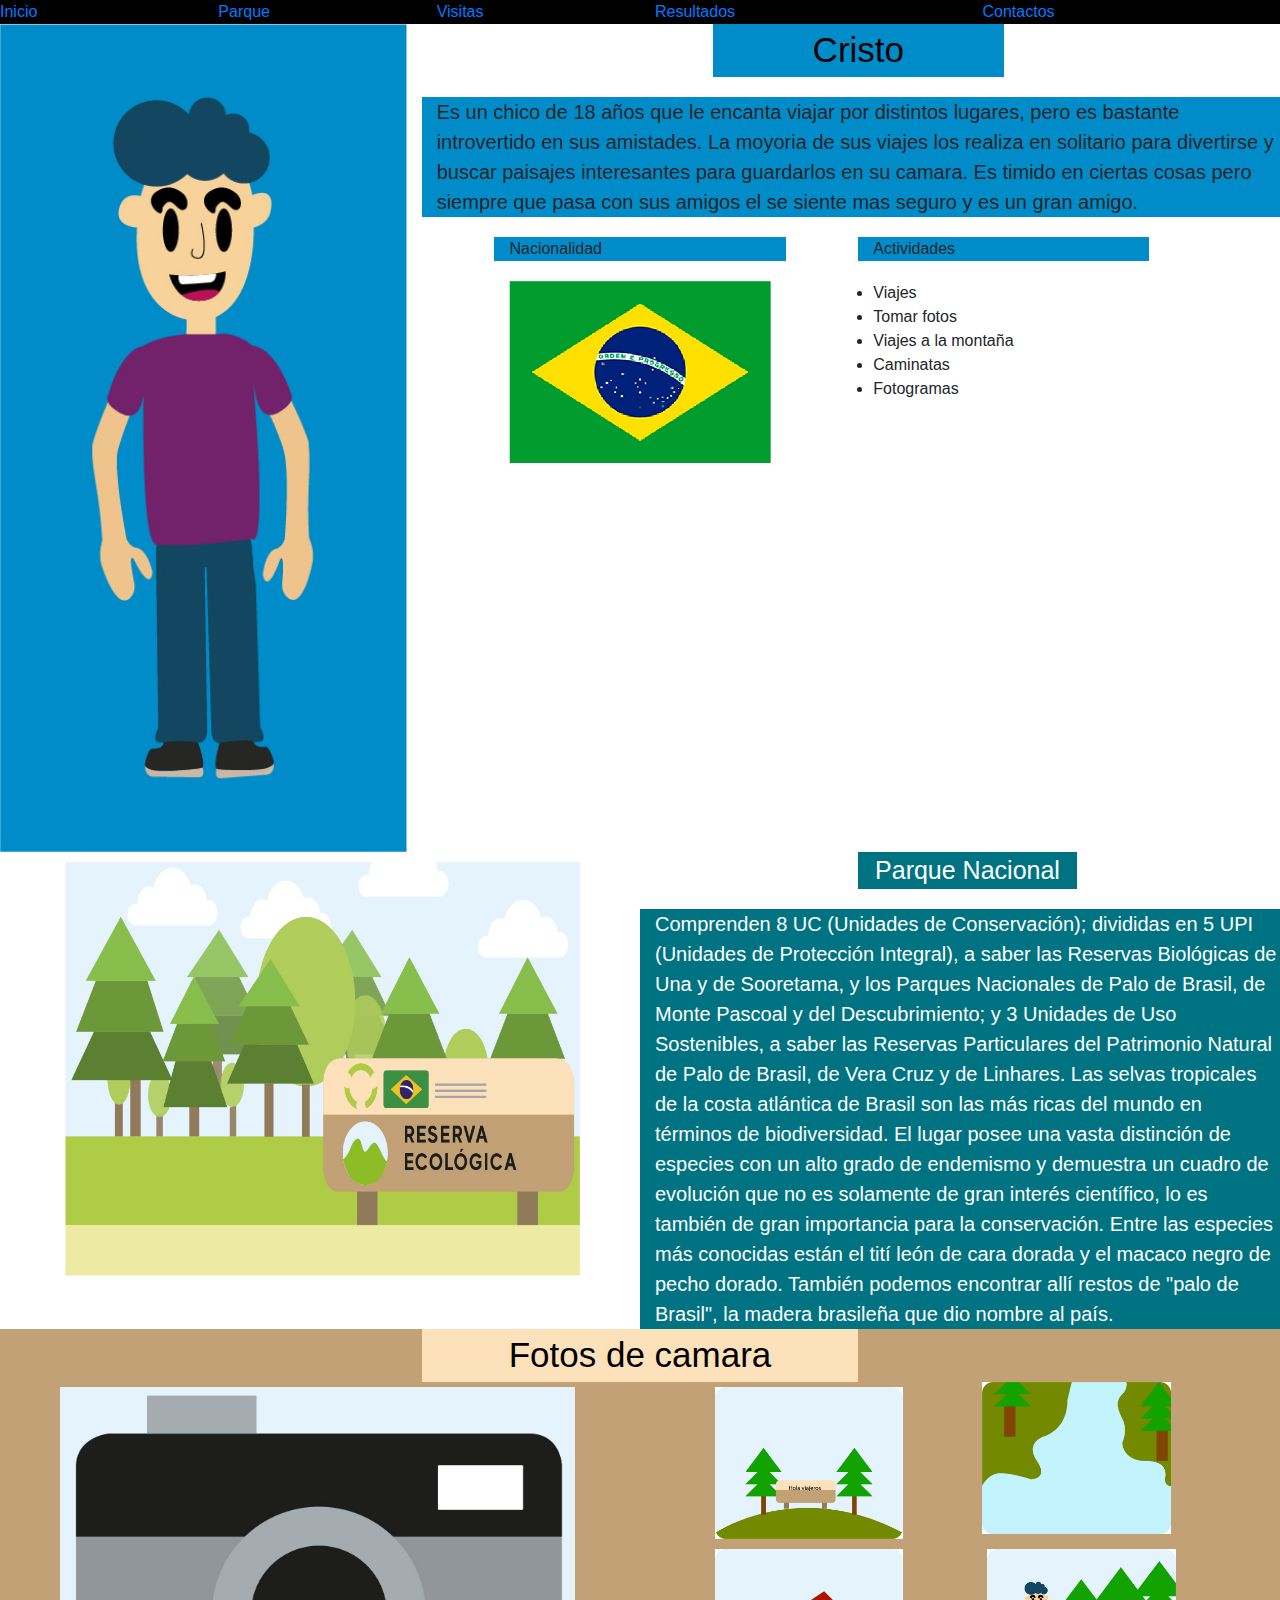
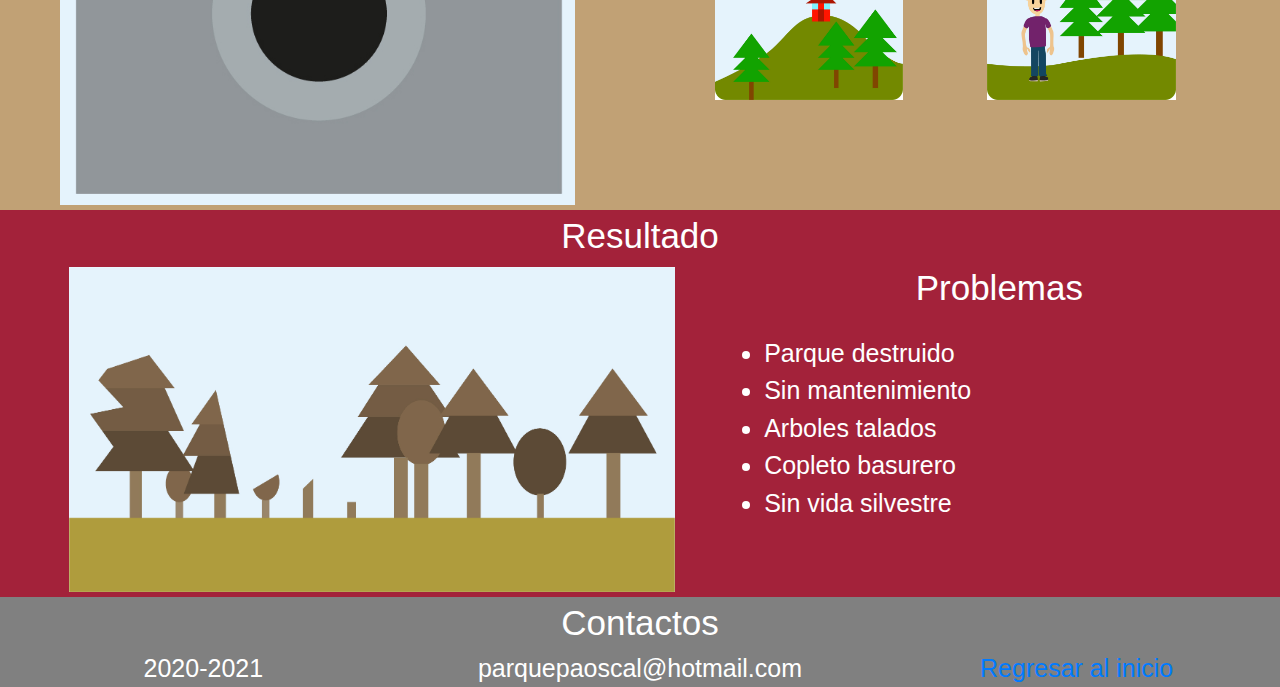
<file: index.html>
<!DOCTYPE html>
<html lang="es">
<head>
    <meta charset="UTF-8">
    <meta name="viewport" content="width=device-width, initial-scale=1.0">
    <title>Bootstrap 4. Necesita Internet</title>
    <link rel="stylesheet" href="https://stackpath.bootstrapcdn.com/bootstrap/4.4.1/css/bootstrap.min.css">
    <link href="scc/style.css" rel="stylesheet" type="text/css">
</head>
<body>
	
	
<nav>
	<div class=" header-expand-lg navbar-light bg-light">
		<div class="row">
			<div  class="col-sm-2 header" ><a href="#inicio">Inicio</a></div>
			<div  class="col-sm-2 header"><a href="#parque">Parque</a></div>
			<div  class="col-sm-2 header"><a href="#visitas">Visitas</a></div>
			<div  class="col-sm-3 header"><a href="#resultados">Resultados</a></div>
			<div  class="col-sm-3 header"><a href="#contactos">Contactos</a></div>
	  </div>
	</div>
</nav>
	
	<div class="-fluid" id="inicio" >
	  <div class="row">
		<div class="col-sm-4 col-lg-4 "><img style="width: 100%" alt="hola" src="Cristo personaje.jpg"></div>
		<div class="col-ms-12 col 12">
			<div class="row justify-content-md-center"><div class="col-4 "></div>
			<div class="col-sm-4 title1">Cristo</div>
			<div class="col-4 "></div></div>
			<div class="row">
				<div class="col box"></div>
			</div>
			<div class="row">
				<div class="col-12" > 
				
			<div class="row">
				<div style="background:#008CC8" class="col-sm-12 texto">Es un chico de 18 años que le encanta viajar por distintos lugares, pero es bastante                     introvertido en sus amistades.
						La moyoria de sus viajes los realiza en solitario para divertirse y buscar paisajes interesantes para guardarlos en su camara.
						Es timido en ciertas cosas pero siempre que pasa con sus amigos el se siente mas seguro y es un gran amigo.</div>
				</div>
			</div>
			</div>
			<div class="row">
				<div style="background: white" class="col-12 box"></div>
			</div>
		  <div class="row">
		  		<div class="col-1"></div>
		  		<div style="background:#008CC8" pading="5px" class="col-4">Nacionalidad</div>
			    <div class="col-1"></div>
			    <div style="background:#008CC8" class="col-4">Actividades</div>
			    <div class="col-2"></div>
		  </div>
			<div class="row">
				<div class="col box"></div>
			</div>
		<div class="row">
			<div class="col-1"></div>
			<div class="col-4"><img style="width: 100%" alt="hi" src="br.jpg"></div>
			<div class="col-1"></div>
			<div class="col-4">
				<li> Viajes</li>
				<li>Tomar fotos</li>
				<li>Viajes a la montaña</li>
				<li>Caminatas</li>
				<li>Fotogramas</li>
			</div>
			<div class="col-2"></div>
		</div>
	  </div>
		</div>
	</div>
	<div class="">			
		<div style="background: #51B0BB," class="row " id="parque">
			<div class="col-sm-6 col-12">
				<div class="row">
				<div class="col-1"></div>
				<div class="col-10"><img style="margin:  10px; width: 100%" alt="holi" src="Parque.jpg"></div>
				<div class="col-1"></div>
			</div>
			</div>
			<div class="col-sm-6 col-12">
				<div class="row">
				<div class="col-4"></div>
				<div class="col-4 title2">Parque Nacional</div>
				<div class="col-4"></div>
				</div>
				<div class="row">
				<div class="col box"></div>
			</div>
			<div class="row">
				<div class="col-12 texto2">Comprenden 8 UC (Unidades de Conservación); divididas en 5 UPI (Unidades de Protección Integral), a saber las Reservas Biológicas de Una y de Sooretama, y los Parques Nacionales de Palo de Brasil, de Monte Pascoal y del Descubrimiento; y 3 Unidades de Uso Sostenibles, a saber las Reservas Particulares del Patrimonio Natural de Palo de Brasil, de Vera Cruz y de Linhares.
Las selvas tropicales de la costa atlántica de Brasil son las más ricas del mundo en términos de biodiversidad. El lugar posee una vasta distinción de especies con un alto grado de endemismo y demuestra un cuadro de evolución que no es solamente de gran interés científico, lo es también de gran importancia para la conservación. Entre las especies más conocidas están el tití león de cara dorada y el macaco negro de pecho dorado. También podemos encontrar allí restos de "palo de Brasil", la madera brasileña que dio nombre al país.</div>
			</div>
			
			</div>
	</div>
	</div>
	
	
	<div class="">
		<div style="background: #C1A175," class="row " id="visitas">
				<div class="col-4 title3"> </div>
				<div class="col-4 title4"> Fotos de camara</div>
				<div class="col-4 title3"> </div>
			</div>
		<div class="row" >
			<div style="background: #C1A175;" class="col-6">
				<div class="row">
				<div class="col-1">
				</div>
					<div class="col-10"><img style="margin: 5px; width: 100%" alt=" camara fotografica" src="camara.jpg">
				</div>
					<div class="col-1">
				</div>
				</div>
			</div>
			<div style="background: #C1A175;" class="col-6">
				<div class="row">
					<div class="col"></div>
				</div>
				<div class="row">
				<div class="col-1">
				</div>
					<div class="col-4"><img style="margin: 5px; width: 100%" alt=" la foto" src="Foto1.jpg">
					</div>
					<div class="col-1">
					</div>
					<div class="col-4"><img style="margin: 5 px; width: 100%" alt=" la foto" src="Foto2.jpg">
					</div>
					<div class="col-1">
					</div>
				</div>
				<div class="row">
					<div class="col">
					</div>
				</div>
					<div class="row">
				<div class="col-1">
				</div>
					<div class="col-4"><img style="margin: 5px; width: 100%" alt=" la foto" src="Foto3.jpg">
					</div>
					<div class="col-1">
					</div>
					<div class="col-4"><img style="margin: 5px; width: 100%" alt=" la foto" src="Foto4.jpg">
					</div>
					<div class="col-1">
					</div>
				</div>
			</div>
		</div>
			</div>
	
	
	<div class="">			
		<div style="background: #A3223A," class="row " id="resultados">
			<div class="col-4 title5"> </div>
				<div class="col-ms-4 col-lg-4 title5"> Resultado</div>
				<div class="col-4 title5"> </div>
			</div>
		<div class="row " >
		
			<div class="col-sm-7 ">
				<div style="background: #A3223A;" class="row">
					<div  class="col-1"></div>
					<div class="col-10"><img style="margin: 5px; width: 100%" alt="destruiccion" src="Parque destruido.jpg"></div>
					<div class="col-1"></div>
				</div>
				</div>
			<div style="background: #A3223A;" class="col-sm-5">
				<div class="row">
					<div class="col-1"></div>
					<div class="col-9 title5">Problemas</div>
					<div class="col-2"></div>
				</div>
			<div class="row">
				<div class="col box1"></div>
			</div>
			<div class="row">
				<div class="col texto3">
				<li>Parque destruido</li>
				<li>Sin mantenimiento</li>
				<li>Arboles talados</li>
				<li>Copleto basurero</li>
				<li>Sin vida silvestre</li></div>
			</div>
			</div>
		</div>
	</div>
	
	<div class="">
		
		<div style="background: #A3223A," class="row " id="contactos">
			<di class="col-sm-4 title6"></di>
			<di class="col-sm-4 title6">Contactos</di>
			<di class="col-sm-4 title6"></di>
		</div>
		<div style="background: grey;" class="row">
			<div class="col-ms-2 col-lg-4 texto4">2020-2021</div>
			<div class="col-ms-4 col-lg-4 texto4">parquepaoscal@hotmail.com</div>
			<div class="col-ms-4 col-lg-4 texto4"><a href="#inicio">Regresar al inicio</a></div>
		</div>
	</div>
	
	
<script src="https://code.jquery.com/jquery-3.4.1.slim.min.js"></script>
<script src="https://cdn.jsdelivr.net/npm/popper.js@1.16.0/dist/umd/popper.min.js"></script>
<script src="https://stackpath.bootstrapcdn.com/bootstrap/4.4.1/js/bootstrap.min.js"></script>
</body>
</html>
</file>
<file: scc/style.css>
@import url("style.css");
.header{
	background: black;
	margin: 0px;
	color: blue;
}
.title1{
	background: #008CC8;
	font-size: 35px;
	font-family: "Gill Sans", "Gill Sans MT", "Myriad Pro", "DejaVu Sans Condensed", Helvetica, Arial, "sans-serif";
	text-align: center;
	color: black;
}
.title2{
	background: #007382;
	font-size: 25px;
	font-family: "Gill Sans", "Gill Sans MT", "Myriad Pro", "DejaVu Sans Condensed", Helvetica, Arial, "sans-serif";
	text-align: center;
	color: white;
}
.title3{
	background: #C1A175;
	font-size: 35px;
	font-family: "Gill Sans", "Gill Sans MT", "Myriad Pro", "DejaVu Sans Condensed", Helvetica, Arial, "sans-serif";
	text-align: center;
	color: black;
}
.title4{
	background: #FDE1BA;
	font-size: 35px;
	font-family: "Gill Sans", "Gill Sans MT", "Myriad Pro", "DejaVu Sans Condensed", Helvetica, Arial, "sans-serif";
	text-align: center;
	color: black;
}
.title5{
	background: #A3223A;
	font-size: 35px;
	font-family: "Gill Sans", "Gill Sans MT", "Myriad Pro", "DejaVu Sans Condensed", Helvetica, Arial, "sans-serif";
	text-align: center;
	color: white;
}
.title6{
	background: gray;
	font-size: 35px;
	font-family: "Gill Sans", "Gill Sans MT", "Myriad Pro", "DejaVu Sans Condensed", Helvetica, Arial, "sans-serif";
	text-align: center;
	color: white;
}
.texto{
	font-size: 20px;
	font-family: "Gill Sans", "Gill Sans MT", "Myriad Pro", "DejaVu Sans Condensed", Helvetica, Arial, "sans-serif";
}
.texto2{
	font-family: "Gill Sans", "Gill Sans MT", "Myriad Pro", "DejaVu Sans Condensed", Helvetica, Arial, "sans-serif";
	font-size: 20px;
	background: #007382;
	color: white;
}
.texto3{
	font-family: "Gill Sans", "Gill Sans MT", "Myriad Pro", "DejaVu Sans Condensed", Helvetica, Arial, "sans-serif";
	font-size: 25px;
	color: white;
	
}

.texto4{
	font-family: "Gill Sans", "Gill Sans MT", "Myriad Pro", "DejaVu Sans Condensed", Helvetica, Arial, "sans-serif";
	font-size: 25px;
	color: white;
	text-align: center;
	
}
.pag3{
	background: #51B0BB;
}
.box{
	background: white;
	height: 20px;
}
.box1{
	background: #A3223A;
	height: 20px;
}
img{
	display: block;
	 
}
</file>
